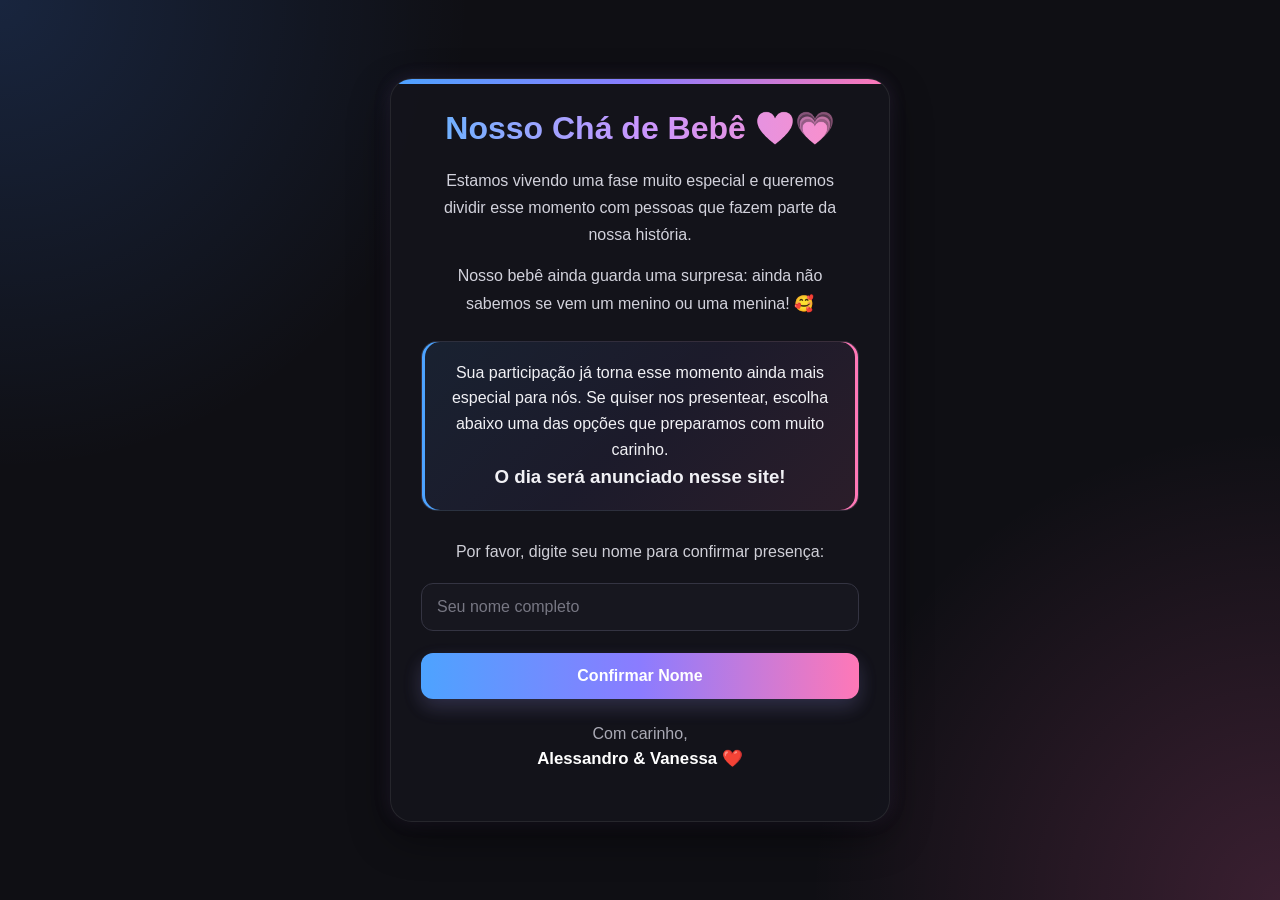
<file: index.html>
<!DOCTYPE html>
<html lang="pt-BR">
<head>
  <meta charset="UTF-8">
  <meta name="viewport" content="width=device-width, initial-scale=1.0">
  <title>Chá de Bebê - Confirmação e Presentes</title>
  <link rel="stylesheet" href="style.css">
</head>
<body>

  <div class="card">
    <div class="convite-inicial">

    <h1>Nosso Chá de Bebê 💙💗</h1>

  <p class="convite-texto">
    Estamos vivendo uma fase muito especial e queremos dividir esse momento
    com pessoas que fazem parte da nossa história.
  </p>

  <p class="convite-texto">
    Nosso bebê ainda guarda uma surpresa: ainda não sabemos se vem um
    menino ou uma menina! 🥰
  </p>

  <div class="mensagem-destaque">
    Sua participação já torna esse momento ainda mais especial para nós.
    Se quiser nos presentear, escolha abaixo uma das opções que preparamos
    com muito carinho.
    <h3>O dia será anunciado nesse site!</h3>
  </div>

 

</div>
    <!-- ETAPA 1: Nome do Convidado -->
    <div id="etapa-nome">
      <p>Por favor, digite seu nome para confirmar presença:</p>
      <input type="text" id="input-nome" placeholder="Seu nome completo" required>
      <button onclick="avancarParaPresentes()">Confirmar Nome</button>
       <p class="assinatura">
    Com carinho,<br>
    <strong>Alessandro & Vanessa ❤️</strong>
  </p>
    </div>

    <!-- ETAPA 2: Escolha do Presente -->
    <div id="etapa-presente" class="hidden">
      <h2>Escolha o Presente</h2>
      <p>Selecione uma opção de presente:</p>
      <select id="select-presente" required>
  <option value="">Selecione uma opção</option>

  <optgroup label="🧷 Fraldas">
    <option value="Fralda PP">Fralda PP</option>
    <option value="Fralda P">Fralda P</option>
    <option value="Fralda M">Fralda M</option>
    <option value="Fralda G">Fralda G</option>
  </optgroup>

  <optgroup label="🧻 Fralda + Lenço Umedecido">
    <option value="Fralda PP + Lenço Umedecido">Fralda PP + Lenço Umedecido</option>
    <option value="Fralda P + Lenço Umedecido">Fralda P + Lenço Umedecido</option>
    <option value="Fralda M + Lenço Umedecido">Fralda M + Lenço Umedecido</option>
    <option value="Fralda G + Lenço Umedecido">Fralda G + Lenço Umedecido</option>
  </optgroup>

  <optgroup label="🍼 Fralda + Talco">
    <option value="Fralda PP + Talco">Fralda PP + Talco</option>
    <option value="Fralda P + Talco">Fralda P + Talco</option>
    <option value="Fralda M + Talco">Fralda M + Talco</option>
    <option value="Fralda G + Talco">Fralda G + Talco</option>
  </optgroup>

  <optgroup label="👶 Roupinhas">
    <option value="Body tamanho RN">Body tamanho RN</option>
    <option value="Body tamanho P">Body tamanho P</option>
    <option value="Body tamanho M">Body tamanho M</option>
    <option value="Body tamanho G">Body tamanho G</option>

    <option value="Macacão tamanho RN">Macacão tamanho RN</option>
    <option value="Macacão tamanho P">Macacão tamanho P</option>
    <option value="Macacão tamanho M">Macacão tamanho M</option>

    <option value="Conjunto de roupinha tamanho P">
      Conjunto de roupinha P
    </option>

    <option value="Conjunto de roupinha tamanho M">
      Conjunto de roupinha M
    </option>

    <option value="Conjunto de roupinha tamanho G">
      Conjunto de roupinha G
    </option>
  </optgroup>

  <optgroup label="🧦 Outros itens">
    <option value="Kit de meias">Kit de meias</option>
    <option value="Touquinha para bebê">Touquinha para bebê</option>
    <option value="Luvinhas para bebê">Luvinhas para bebê</option>
    <option value="Babador">Babador</option>
  </optgroup>

  <optgroup label="💙💗 Mantinhas">
    <option value="Manta para bebê">Manta para bebê</option>
    <option value="Manta + Body P">Manta + Body P</option>
    <option value="Manta + Body M">Manta + Body M</option>
    <option value="Manta + Fralda M">Manta + Fralda M</option>
  </optgroup>
</select>
      <button onclick="enviarDados()">Finalizar</button>
    </div>


  <script src="script.js"></script>
</body>
</html>
</file>
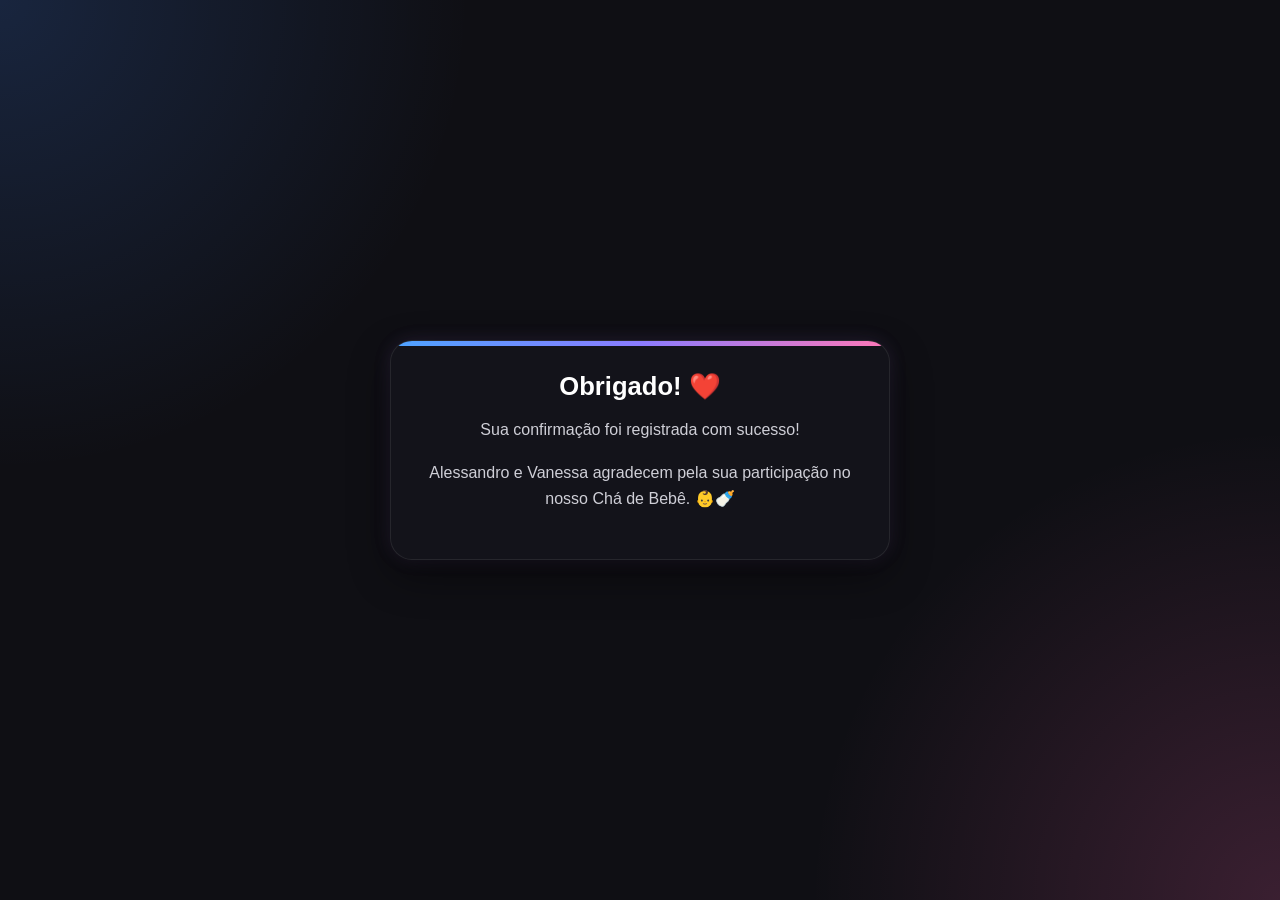
<file: obrigado.html>
<!DOCTYPE html>
<html lang="pt-BR">
<head>
  <meta charset="UTF-8">
  <meta name="viewport" content="width=device-width, initial-scale=1.0">

  <title>Obrigado!</title>

  <link rel="stylesheet" href="style.css">
</head>

<body>

  <div class="card">

    <h2>Obrigado! ❤️</h2>

    <p>
      Sua confirmação foi registrada com sucesso!
    </p>

    <p>
      Alessandro e Vanessa agradecem pela sua participação no nosso Chá de Bebê. 👶🍼
    </p>

  </div>

</body>
</html>
</file>
<file: style.css>
/* =========================
   RESET
========================= */

* {
  margin: 0;
  padding: 0;
  box-sizing: border-box;
}

body {
  font-family: Arial, Helvetica, sans-serif;
  min-height: 100vh;
  background:
    radial-gradient(circle at top left, rgba(68, 138, 255, 0.18), transparent 30%),
    radial-gradient(circle at bottom right, rgba(255, 105, 180, 0.18), transparent 30%),
    #0f0f14;

  color: #ffffff;

  display: flex;
  align-items: center;
  justify-content: center;

  padding: 20px;
}

/* =========================
   CONTAINER PRINCIPAL
========================= */

.container,
.card {
  width: 100%;
  max-width: 500px;

  background: rgba(20, 20, 28, 0.96);

  border: 1px solid rgba(255, 255, 255, 0.08);
  border-radius: 22px;

  padding: 30px;

  box-shadow:
    0 15px 40px rgba(0, 0, 0, 0.45),
    0 0 20px rgba(75, 145, 255, 0.08),
    0 0 20px rgba(255, 105, 180, 0.08);

  position: relative;
  overflow: hidden;
}

/* faixa decorativa azul + rosa */

.container::before,
.card::before {
  content: "";
  position: absolute;

  top: 0;
  left: 0;

  width: 100%;
  height: 5px;

  background: linear-gradient(
    90deg,
    #4da3ff,
    #8b7cff,
    #ff78b7
  );
}

/* =========================
   TÍTULOS
========================= */

h1,
h2 {
  text-align: center;
  margin-bottom: 16px;

  font-weight: 800;
}

h1 {
  font-size: 2rem;

  background: linear-gradient(
    90deg,
    #65b4ff,
    #c996ff,
    #ff8fc5
  );

  -webkit-background-clip: text;
  -webkit-text-fill-color: transparent;
}

h2 {
  font-size: 1.6rem;
  color: #ffffff;
}

p {
  text-align: center;

  color: #cfcfd7;

  line-height: 1.6;
  margin-bottom: 18px;
}

/* =========================
   CAMPOS
========================= */

label {
  display: block;

  margin-bottom: 7px;
  margin-top: 16px;

  font-size: 0.95rem;
  font-weight: 600;

  color: #ececf2;
}

input,
select {
  width: 100%;

  padding: 14px 15px;

  border-radius: 12px;

  border: 1px solid #343442;

  background: #17171f;

  color: #ffffff;

  font-size: 1rem;

  outline: none;

  transition: 0.25s ease;
}

input::placeholder {
  color: #777783;
}

input:focus,
select:focus {
  border-color: #8b7cff;

  box-shadow:
    0 0 0 3px rgba(77, 163, 255, 0.12),
    0 0 12px rgba(255, 120, 183, 0.08);
}

/* =========================
   SELECT
========================= */

select {
  cursor: pointer;
}

select option,
select optgroup {
  background: #17171f;
  color: #ffffff;
}

/* =========================
   BOTÕES
========================= */

button {
  width: 100%;

  margin-top: 22px;

  padding: 14px;

  border: none;
  border-radius: 12px;

  font-size: 1rem;
  font-weight: 700;

  cursor: pointer;

  color: white;

  background: linear-gradient(
    90deg,
    #4da3ff,
    #8b7cff,
    #ff78b7
  );

  box-shadow:
    0 8px 20px rgba(77, 163, 255, 0.14),
    0 8px 20px rgba(255, 120, 183, 0.10);

  transition: 0.25s ease;
}

button:hover {
  transform: translateY(-2px);

  box-shadow:
    0 12px 28px rgba(77, 163, 255, 0.18),
    0 12px 28px rgba(255, 120, 183, 0.14);
}

button:active {
  transform: scale(0.98);
}

/* =========================
   BOTÃO SECUNDÁRIO
========================= */

.btn-secundario {
  background: transparent;

  border: 1px solid #50505f;

  color: #ddddE5;

  box-shadow: none;
}

.btn-secundario:hover {
  border-color: #ff78b7;

  background: rgba(255, 255, 255, 0.03);
}

/* =========================
   ETAPAS
========================= */

.etapa {
  animation: aparecer 0.35s ease;
}

.hidden {
  display: none;
}

@keyframes aparecer {
  from {
    opacity: 0;
    transform: translateY(8px);
  }

  to {
    opacity: 1;
    transform: translateY(0);
  }
}

/* =========================
   DESTAQUE
========================= */

.destaque {
  padding: 14px;

  border-radius: 12px;

  background: linear-gradient(
    135deg,
    rgba(77, 163, 255, 0.08),
    rgba(255, 120, 183, 0.08)
  );

  border: 1px solid rgba(255, 255, 255, 0.07);

  margin: 18px 0;
}

/* =========================
   RODAPÉ
========================= */

footer {
  margin-top: 22px;

  text-align: center;

  color: #777783;

  font-size: 0.85rem;
}

/* =========================
   RESPONSIVO
========================= */

@media (max-width: 600px) {

  body {
    padding: 12px;
  }

  .container,
  .card {
    padding: 22px 18px;

    border-radius: 18px;
  }

  h1 {
    font-size: 1.7rem;
  }

  h2 {
    font-size: 1.4rem;
  }

  input,
  select,
  button {
    font-size: 16px;
  }
}
/* =========================
   CONVITE INICIAL
========================= */

.convite-inicial {
  text-align: center;
  margin-bottom: 28px;
}

.icone-bebe {
  font-size: 3.2rem;
  margin-bottom: 12px;

  animation: flutuar 3s ease-in-out infinite;
}

.convite-tag {
  display: inline-block;

  padding: 7px 14px;
  margin-bottom: 16px;

  border-radius: 30px;

  font-size: 0.78rem;
  font-weight: 700;

  text-transform: uppercase;
  letter-spacing: 1px;

  color: #eeeeff;

  background: linear-gradient(
    90deg,
    rgba(77, 163, 255, 0.15),
    rgba(255, 120, 183, 0.15)
  );

  border: 1px solid rgba(255, 255, 255, 0.08);
}

.convite-inicial h1 {
  margin-bottom: 20px;
}

.convite-texto {
  max-width: 420px;

  margin: 0 auto 14px;

  color: #d2d2dc;

  font-size: 1rem;
  line-height: 1.7;
}

.mensagem-destaque {
  margin: 24px 0;

  padding: 18px;

  border-radius: 16px;

  color: #f1f1f5;

  line-height: 1.6;

  background:
    linear-gradient(
      135deg,
      rgba(77, 163, 255, 0.10),
      rgba(139, 124, 255, 0.08),
      rgba(255, 120, 183, 0.10)
    );

  border: 1px solid rgba(255, 255, 255, 0.08);

  box-shadow:
    inset 3px 0 0 #4da3ff,
    inset -3px 0 0 #ff78b7;
}

.assinatura {
  margin-top: 22px;

  color: #aaaab5;

  line-height: 1.6;
}

.assinatura strong {
  color: #ffffff;
  font-size: 1.05rem;
}

@keyframes flutuar {

  0%,
  100% {
    transform: translateY(0);
  }

  50% {
    transform: translateY(-6px);
  }
}
</file>
